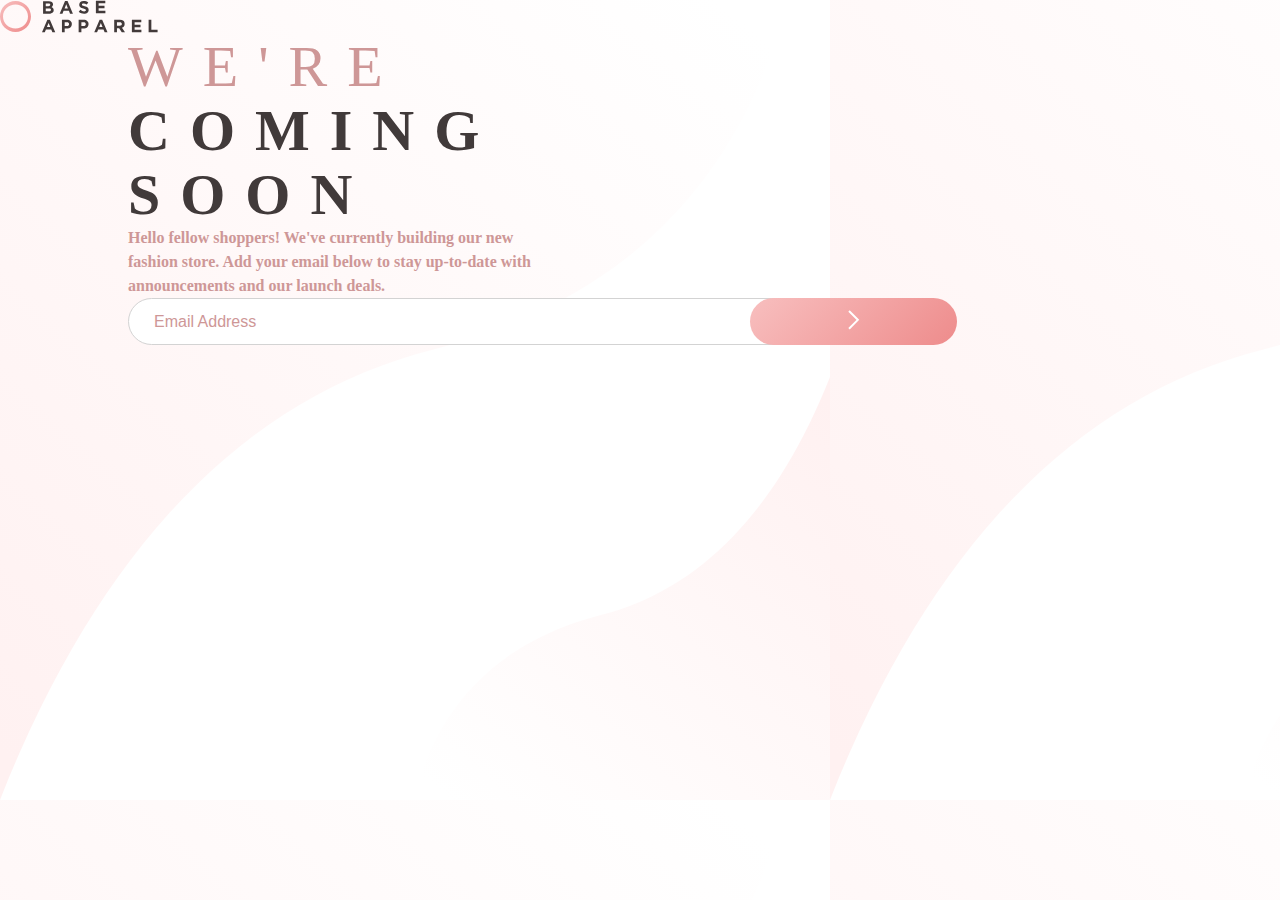
<file: index.html>
<!DOCTYPE html>
<html lang="en">
<head>
	<meta charset="UTF-8">
	<meta name="viewport" content="width=device-width, initial-scale=1.0">
	<meta name="description" content="Frontend mentor challenge">
	<title> Base Apparel | Sign up </title>
	<!-- fonts -->
	<link href="https://fonts.googleapis.com/css2?family=Josefin+Sans:wght@300;400;600&display=swap" rel="stylesheet">
	<!-- styles -->
	<link rel="stylesheet" href="../styles/desktop.css">
	<link rel="stylesheet" href="../styles/tablet.css" media="(min-width: 768px) and (max-width: 1025px)">
	<link rel="stylesheet" href="../styles/mobile.css" media="(max-width: 541px)">
</head>
<body>
	<main class="main">
		<div class="logo">
			<img src="../assets/icons/logo.svg" alt="Base Apparel logo">
		</div>

		<section class="sign-up">
			<h1 class="sign-up__title">
				<span> We're </span> <br> coming <br> soon
			</h1>
			<p class="sign-up__description">
				Hello fellow shoppers! We've currently building our new
				fashion store. Add your email below to stay up-to-date
				with announcements and our launch deals.
			</p>

			<form class="sign-up__form" action="#">
				<input type="email" name="email" id="user-email"
					placeholder="Email Address">

				<img class="error-icon" src="../assets/icons/icon-error.svg"
					alt="Error icon">

				<button type="button" class="submit-btn submit-btn--active">
					<img src="../assets/icons/icon-arrow.svg" alt="Arrow icon">
				</button>
			</form>

			<p class="email-advice--error"> Please provide a valid email </p>
		</section>

		<div class="hero"></div>
	</main>

	<script src="../js/main.js"></script>
</body>
</html>
</file>
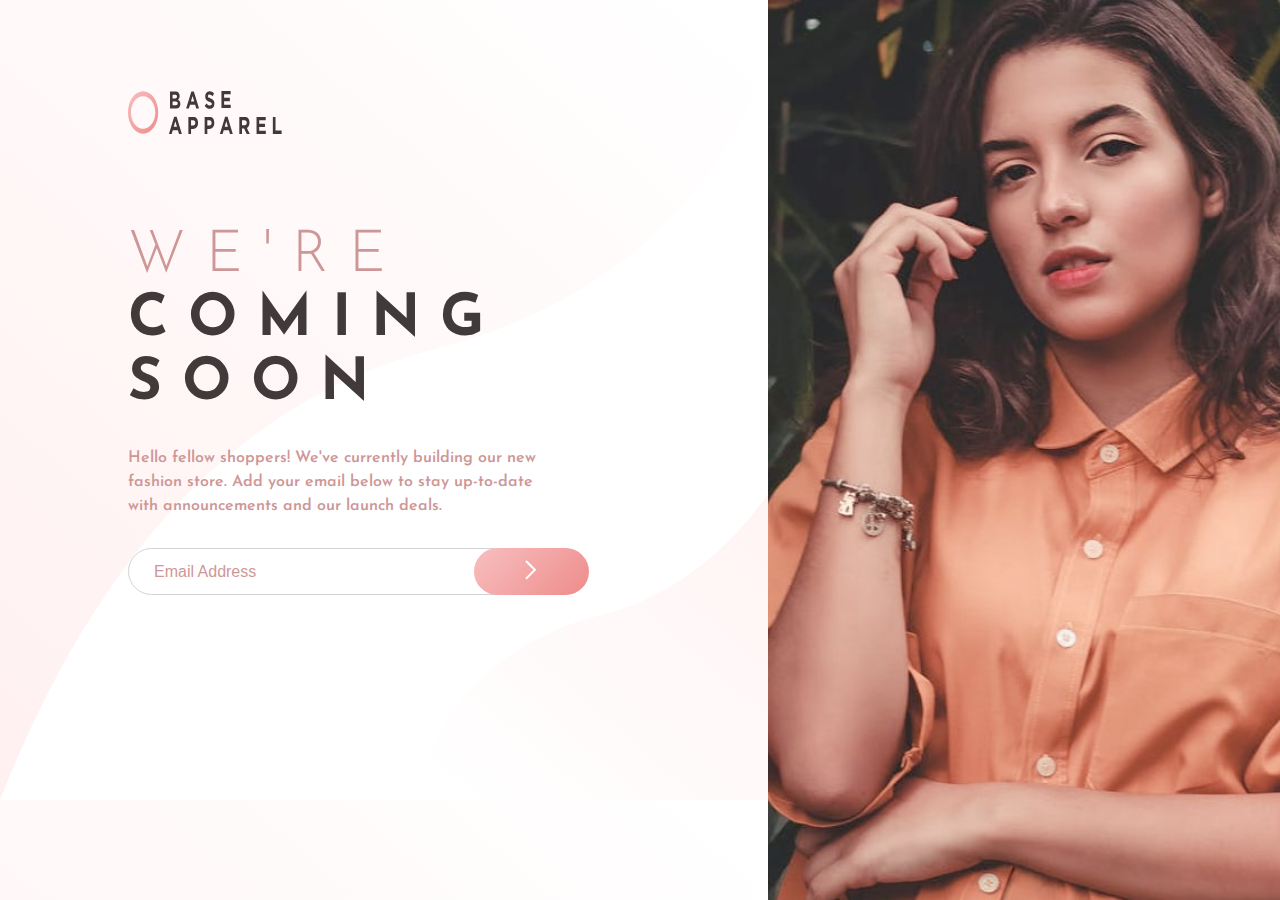
<file: pages/index.html>
<!DOCTYPE html>
<html lang="en">
<head>
	<meta charset="UTF-8"/>
	<meta name="viewport" content="width=device-width, initial-scale=1.0"/>
	<meta name="description" content="Frontend mentor challenge"/>
	<title>Base Apparel | Sign up</title>
	<!-- Font -->
	<link href="https://fonts.googleapis.com/css2?family=Josefin+Sans:wght@300;400;600&display=swap" rel="stylesheet"/>
	<!-- Styles -->
	<link rel="stylesheet" href="../styles/desktop.css"/>
	<link rel="stylesheet" href="../styles/tablet.css" media="(min-width: 768px) and (max-width: 1025px)"/>
	<link rel="stylesheet" href="../styles/mobile.css" media="(max-width: 541px)"/>
</head>
<body>
	<main class="main-wrapper">
		<section class="logo">
			<div class="logo__container">
				<img class="logo__img"
					src="../assets/icons/logo.svg"
					alt="Base Apparel logo"
				/>
			</div>
		</section>

		<section class="sign-up">
			<div class="sign-up__container">
				<h1 class="sign-up__title">
					<span>We're</span> <br> coming <br> soon
				</h1>

				<p class="sign-up__description">
					Hello fellow shoppers! We've currently building our new
					fashion store. Add your email below to stay up-to-date
					with announcements and our launch deals.
				</p>

				<form class="sign-up__form" action="#">
					<input type="email" name="email" id="user-email"
						placeholder="Email Address"
					/>

					<img class="error-icon"
						src="../assets/icons/icon-error.svg"
						alt="Error icon"
					/>

					<button class="submit-btn submit-btn--active">
						<img src="../assets/icons/icon-arrow.svg" alt="Arrow icon"/>
					</button>
				</form>

				<p class="email-advice--error"> Please provide a valid email </p>
			</div>
		</section>

		<section class="hero">
			<div class="hero__bg">
			</div>
		</section>
	</main>

	<script src="../js/main.js"></script>
</body>
</html>
</file>
<file: styles/desktop.css>
* {
  box-sizing: border-box;
}

html {
  font-size: 62.5%;
}

body {
  width: 100%;
  height: 100vh;
  margin: 0;
  background-image: url(../assets/icons/bg-pattern-desktop.svg);
}

@media screen and (min-width: 320px) and (max-width: 541px) {
  body {
    background-size: cover;
  }
}
.main-wrapper {
  width: 100%;
  height: 100%;
  display: grid;
  grid-template-columns: 1.5fr 1fr;
  grid-template-rows: 1fr 3fr;
  font-family: "Josefin Sans", sans-serif;
}

.logo {
  grid-column: 1/2;
  grid-row: 1/2;
}

.logo__container {
  display: flex;
  flex-direction: row;
  align-items: center;
  width: 100%;
  height: 100%;
}

.logo__img {
  width: 12vw;
  height: 5vh;
  margin-left: 10vw;
}

.sign-up {
  grid-column: 1/2;
  grid-row: 2/3;
  padding-left: 10vw;
}

.sign-up__container {
  display: flex;
  flex-direction: column;
  justify-content: start;
  align-items: start;
  gap: 30px;
  height: 100%;
}

.sign-up__title {
  margin: 0;
  font-size: 5.8rem;
  color: hsl(0, 6%, 24%);
  line-height: 1.1;
  letter-spacing: 2rem;
  text-transform: uppercase;
}
.sign-up__title span {
  font-weight: 300;
  color: hsl(0, 36%, 70%);
}

.sign-up__description {
  width: 420px;
  margin: 0;
  font-size: 1.6rem;
  font-weight: 600;
  color: hsl(0, 36%, 70%);
  line-height: 1.5;
}

.sign-up__form {
  position: relative;
  width: 90%;
  height: 55px;
}

#user-email {
  width: 70%;
  height: 85%;
  padding: 10px 25px;
  font-size: 1.6rem;
  font-weight: 400;
  color: hsl(0, 36%, 70%);
  border: 1px solid lightgray;
  border-radius: 30px;
}
#user-email::placeholder {
  font-size: 1.6rem;
  font-weight: 400;
  color: hsl(0, 36%, 70%);
}
#user-email:focus {
  border: 2px solid hsl(0, 36%, 70%);
  outline: none;
}

.submit-btn {
  position: absolute;
  right: 20%;
  width: 20%;
  height: 85%;
  padding: 10px;
  font-size: 2.4rem;
  background: linear-gradient(135deg, hsl(0, 80%, 86%), hsl(0, 74%, 74%));
  color: hsl(0, 0%, 100%);
  border: none;
  border-radius: 30px;
}
.submit-btn:hover {
  cursor: pointer;
  box-shadow: 0 10px 10px hsla(0, 36%, 70%, 0.4);
}

.error-icon {
  display: none;
  position: absolute;
  top: 10px;
  right: 41%;
}

.email-advice--error {
  display: none;
  margin: 0 0 0 20px;
  font-size: 1.6rem;
  color: hsl(0, 93%, 68%);
}

.hero {
  grid-column: 2/3;
  grid-row: 1/3;
}

.hero__bg {
  width: 100%;
  height: 100%;
  background-image: url(../assets/imgs/hero-desktop.jpg);
  background-repeat: no-repeat;
  background-size: cover;
}

/*# sourceMappingURL=desktop.css.map */
</file>
<file: styles/tablet.css>
* {
  box-sizing: border-box;
}

html {
  font-size: 62.5%;
}

body {
  width: 100%;
  height: 100vh;
  margin: 0;
  background-image: url(../assets/icons/bg-pattern-desktop.svg);
}

@media screen and (min-width: 320px) and (max-width: 541px) {
  body {
    background-size: cover;
  }
}
.logo__img {
  margin-left: 5vw;
  width: 20vw;
}

.sign-up {
  padding-left: 5vw;
}

#user-email {
  width: 85%;
}

.submit-btn {
  right: 10%;
  width: 20%;
}

.error-icon {
  right: 31%;
}

.hero__bg {
  background-position: center;
}

/*# sourceMappingURL=tablet.css.map */
</file>
<file: styles/mobile.css>
* {
  box-sizing: border-box;
}

html {
  font-size: 62.5%;
}

body {
  width: 100%;
  height: 100vh;
  margin: 0;
  background-image: url(../assets/icons/bg-pattern-desktop.svg);
}

@media screen and (min-width: 320px) and (max-width: 541px) {
  body {
    background-size: cover;
  }
}
.main-wrapper {
  grid-template-columns: 1fr;
  grid-template-rows: 12vh 35vh auto;
}

.logo {
  grid-row: 1/2;
}

.logo__img {
  width: 35vw;
  height: 4vh;
}

.hero {
  grid-column: 1/2;
  grid-row: 2/3;
  width: 100%;
  height: 100%;
}

.hero__bg {
  background-image: url(../assets/imgs/hero-mobile.jpg);
  background-size: cover;
}

.sign-up {
  grid-row: 3/4;
  padding: 30px 25px;
}

.sign-up__container {
  display: flex;
  flex-direction: column;
  justify-content: center;
  align-items: center;
  gap: 20px;
  text-align: center;
}

.sign-up__title {
  font-size: 3rem;
}

.sign-up__description {
  width: auto;
  font-size: 1.4rem;
}

.sign-up__form {
  width: 100%;
}

#user-email {
  width: 100%;
}

.submit-btn {
  right: 0;
  width: 25%;
}

.error-icon {
  right: 26%;
}

.email-advice--error {
  margin: 0;
}

/*# sourceMappingURL=mobile.css.map */
</file>
